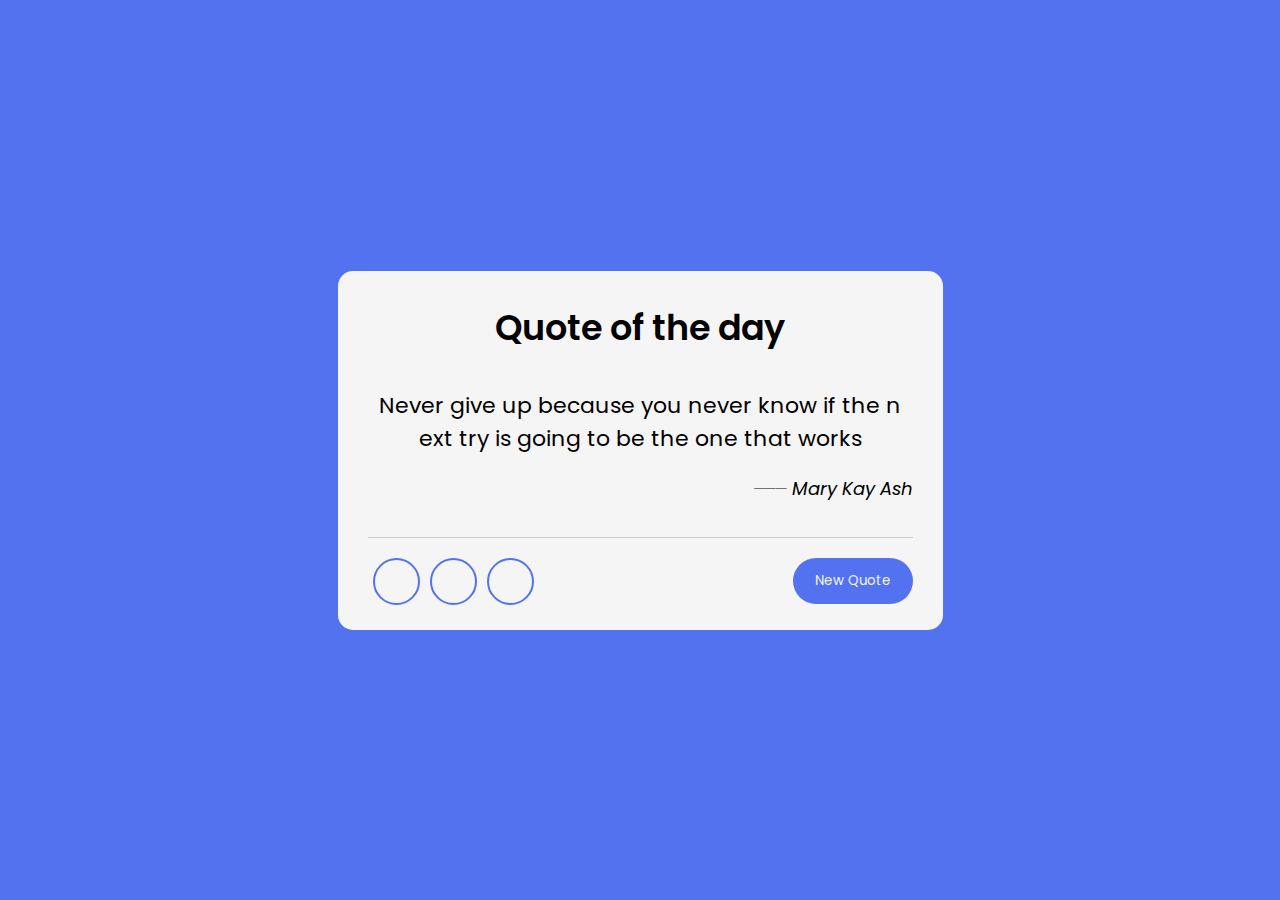
<file: index.html>
<!DOCTYPE html>
<html lang="en">
<head>
    <meta charset="UTF-8">
    <meta name="viewport" content="width=device-width, initial-scale=1.0">
    <title>Random Quote</title>
    <link rel="stylesheet" href="https://cdnjs.cloudflare.com/ajax/libs/font-awesome/6.5.1/css/all.min.css" integrity="sha512-DTOQO9RWCH3ppGqcWaEA1BIZOC6xxalwEsw9c2QQeAIftl+Vegovlnee1c9QX4TctnWMn13TZye+giMm8e2LwA==" crossorigin="anonymous" referrerpolicy="no-referrer" />
    <!-- Latest compiled and minified CSS -->
    <link rel="stylesheet" href="style.css">
</head>


<body>
    <div class="wrapper">
        <header>Quote of the day</header>
        <div class="content">
            <div class="quote-area">
                <i class="fas fa-quote-left"></i>
                <p class="quote">Never give up because you never know if the next try is going to be the one that works </p>
                <i class="fas fa-quote-right"></i>
            </div>
            <div class="author">
                <span>___</span>
                <span class="name">Mary Kay Ash</span>
            </div>
        </div>
        <div class="buttons">
            <div class="features">
                <ul>
                    <li class="sound"><i class="fas fa-volume-up"></i></li>
                    <li class="copy"><i class="fas fa-copy"></i></li>
                    <li class="twitter"><i class="fab fa-twitter"></i></li>
                </ul>
                <button>New Quote</button>
            </div>
        </div>
    </div>
    
    <script src="script.js"></script>
</body>
</html>
</file>
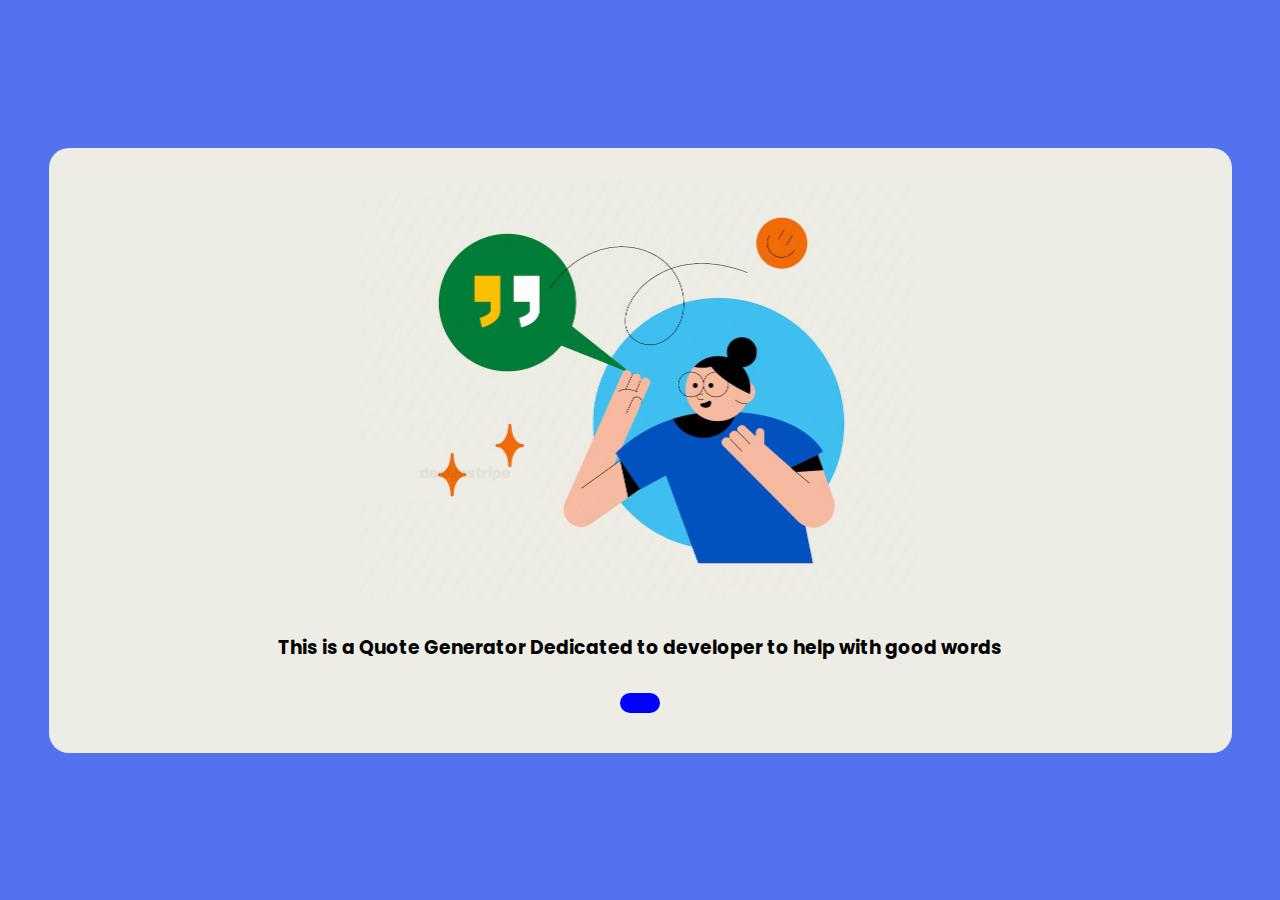
<file: home.html>
<!DOCTYPE html>
<html lang="en">
<head>
    <meta charset="UTF-8">
    <meta name="viewport" content="width=device-width, initial-scale=1.0">
    <title>Home || Random Quote</title>
    <link rel="stylesheet" href="https://cdnjs.cloudflare.com/ajax/libs/font-awesome/6.5.1/css/all.min.css" integrity="sha512-DTOQO9RWCH3ppGqcWaEA1BIZOC6xxalwEsw9c2QQeAIftl+Vegovlnee1c9QX4TctnWMn13TZye+giMm8e2LwA==" crossorigin="anonymous" referrerpolicy="no-referrer" />
    <link rel="stylesheet" href="style.css">
</head>

<body>
    <style>
        header {
            background: #EEEDE5;
            padding: 30px 25px;
            border-radius: 20px;
            justify-content: center;
            text-align: center;
            align-items: center;
            line-height: 50px;
        }

        header button {
            background: blue;
            color: #f5f5f5;
            border: none;
            border-radius: 30px;
            padding: 10px 20px;
            cursor: pointer;
        }

        header button:hover {
            background-color: #f5f5f5;
            color: #000;
            border: 1px solid #000;
            cursor: pointer;
        }

        header img {
            width: 50%;
        }
    </style>



    <header>
        <img src="/Assets/default.avif" alt="Quote image">
        <h3>This is a Quote Generator Dedicated to developer to help with good words</h3>
        <button id="Explore-btn">
            <lord-icon
                src="https://cdn.lordicon.com/vduvxizq.json"
                trigger="loop"
                style="width:25px;height:25px; margin-top: 5px;"
            >
            </lord-icon>
        </button>
    </header>
    

    <script>
        document.addEventListener("DOMContentLoaded", function () {
            const exploreBtn = document.getElementById("Explore-btn")

            exploreBtn.addEventListener("click", () => {
                exploreBtn.innerHTML = "Proceeding...."
                setTimeout(()=> {
                    this.location.replace("/register.html")
                },1000)
            })
        })
    </script>

    <script src="https://cdn.lordicon.com/lordicon.js"></script>
</body>
</html>
</file>
<file: style.css>
@import url('https://fonts.googleapis.com/css2?family=Poppins:wght@300&display=swap');

* {
    margin: 0;
    padding: 0;
    box-sizing: border-box;
    font-family: 'Poppins',serif;
}


body {
    display: flex;
    align-items: center;
    justify-content: center;
    min-height: 100vh;
    background: #5372F0;
}

.wrapper {
    width: 605px;
    background: #f5f5f5;
    border-radius: 15px;
    padding: 30px 30px 25px;
}

.wrapper header {
    font-size: 35px;
    font-weight: 600;
    text-align: center;
}

.wrapper .content {
    margin: 35px 0;
}

.content .quote-area {
    display: flex;
    justify-content: center;
}

.quote-area i {
    font-size: 15px;
}

.quote-area i:first-child {
    margin: 3px 10px 0 0;
}

.quote-area i:last-child {
    display: flex;
    align-items: flex-end;
    margin: 0 0 3px 10px;
}

.quote-area .quote {
    font-size: 22px;
    text-align: center;
    word-break: break-all;
}

.content .author {
    display: flex;
    justify-content: flex-end;
    margin-top: 20px;
    font-style: italic;
    font-size: 18px;
}

.author span:first-child {
    margin: -7px 5px 0 0 ;
    font-family: monospace;
}

.wrapper .buttons {
    border-top: 1px solid #ccc;
}

.buttons .features {
    display: flex;
    justify-content: space-between;
    margin-top: 20px;
    align-items: center;
}

.features ul {
    display: flex;
}

.features ul li {
    list-style: none;
    margin: 0 5px;
    height: 47px;
    width: 47px;
    border: 2px solid #5372F0;
    border-radius: 50px;
    display: flex;
    justify-content: center;
    color: #5372F0;
    align-items: center;
    cursor: pointer;
    transition: all 0.3s ease;
}

.features ul li:hover {
    color: #fff;
    background: #5372F0;
}

.features  button {
    border: none;
    outline: none;
    background: #5372F0;
    padding: 13px 22px;
    border-radius: 30px;
    color: #f5f5f5;
    cursor: pointer;
    font-style: 16px;
}

button.loading {
    opacity: 0.7;
    pointer-events: none;
}
</file>
